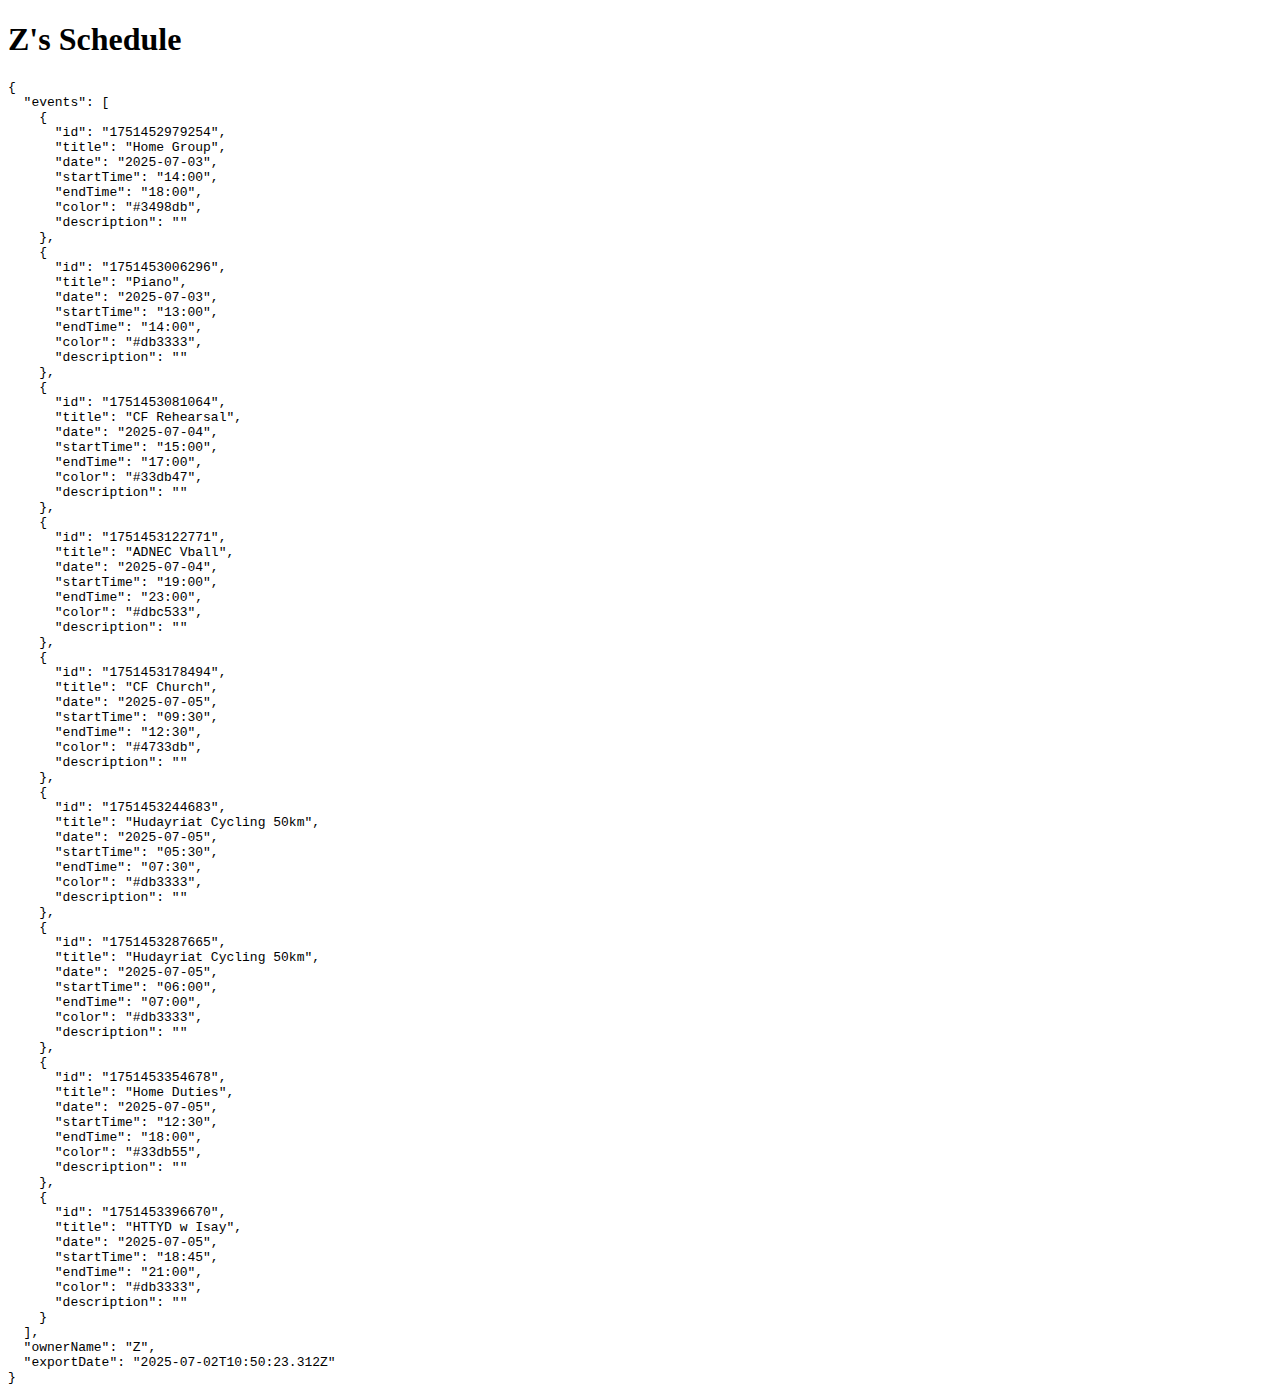
<file: index.html>
<!DOCTYPE html>
<html>
<head>
  <title>Schedule Viewer</title>
</head>
<body>
  <h1>Z's Schedule</h1>
  <pre id="output">Loading...</pre>
  <script>
    fetch('schedule.json')
      .then(res => res.json())
      .then(data => {
        document.getElementById('output').textContent = JSON.stringify(data, null, 2);
      })
      .catch(err => {
        document.getElementById('output').textContent = 'Error loading JSON: ' + err;
        console.error(err);
      });
  </script>
</body>
</html>
</file>
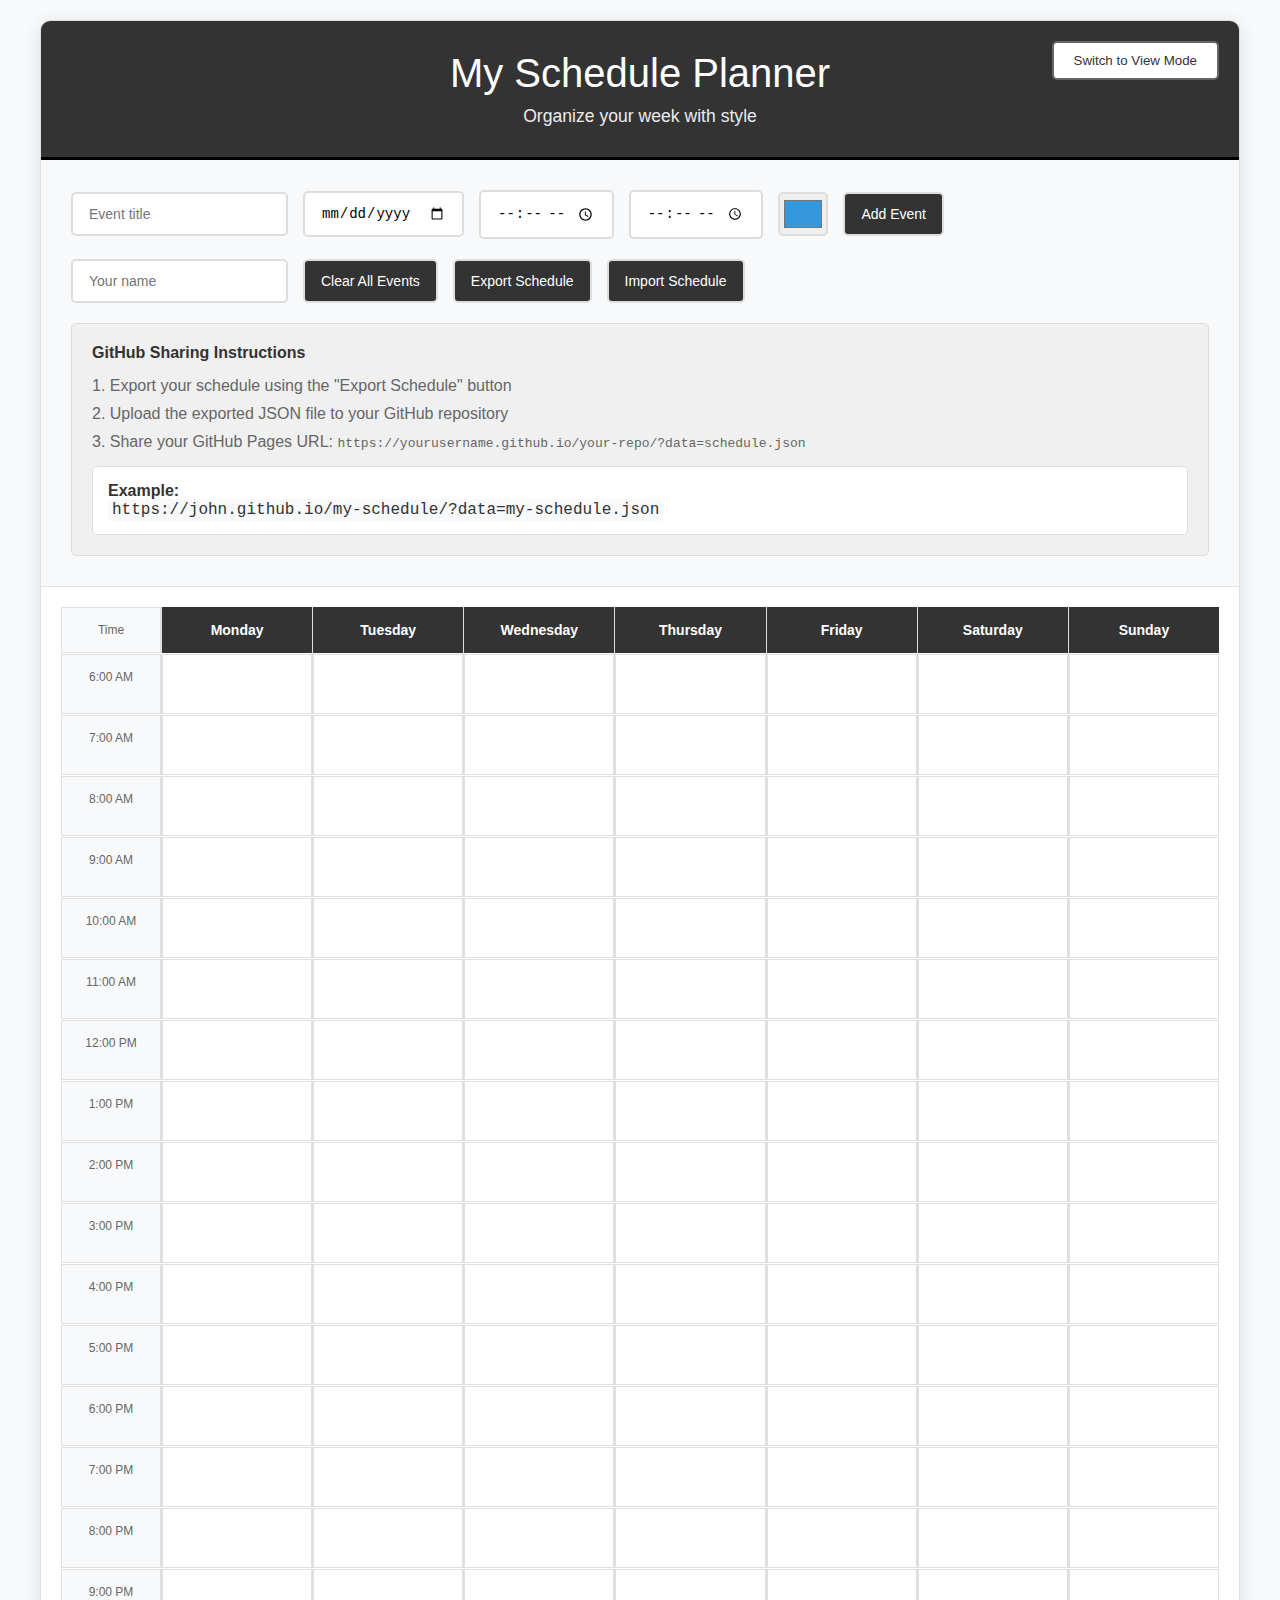
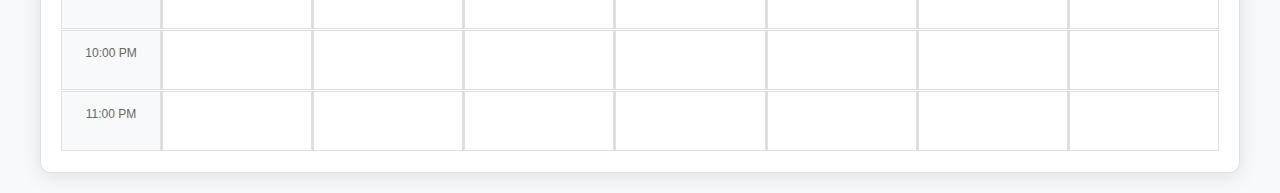
<file: schedule.html>
<!DOCTYPE html>
<html lang="en">
<head>
    <meta charset="UTF-8">
    <meta name="viewport" content="width=device-width, initial-scale=1.0">
    <title>Schedule Planner</title>
    <link rel="stylesheet" href="styles.css">
</head>
<body>
    <div class="container" id="app">
        <div class="header">
            <h1>My Schedule Planner</h1>
            <p>Organize your week with style</p>
            <button class="mode-toggle" id="modeToggle">Switch to View Mode</button>
        </div>

        <div class="controls" id="controls">
            <div class="control-group">
                <input type="text" id="eventTitle" placeholder="Event title" />
                <input type="date" id="eventDate" />
                <input type="time" id="eventStartTime" />
                <input type="time" id="eventEndTime" />
                <input type="color" id="eventColor" value="#3498db" title="Event Color" />
                <button class="btn" id="addEvent">Add Event</button>
            </div>
            
            <div class="control-group">
                <input type="text" id="ownerName" placeholder="Your name" />
                <button class="btn" id="clearAll">Clear All Events</button>
                <button class="btn" id="exportData">Export Schedule</button>
                <input type="file" id="importData" accept=".json" style="display: none;" />
                <button class="btn" id="importBtn">Import Schedule</button>
            </div>

            <div class="share-section">
                <h4>GitHub Sharing Instructions</h4>
                <p>1. Export your schedule using the "Export Schedule" button</p>
                <p>2. Upload the exported JSON file to your GitHub repository</p>
                <p>3. Share your GitHub Pages URL: <code>https://yourusername.github.io/your-repo/?data=schedule.json</code></p>
                <div class="github-example">
                    <strong>Example:</strong><br>
                    <code>https://john.github.io/my-schedule/?data=my-schedule.json</code>
                </div>
            </div>
        </div>

        <div class="schedule-grid">
            <div class="week-header">
                <div class="time-label">Time</div>
                <div class="day-header">Monday</div>
                <div class="day-header">Tuesday</div>
                <div class="day-header">Wednesday</div>
                <div class="day-header">Thursday</div>
                <div class="day-header">Friday</div>
                <div class="day-header">Saturday</div>
                <div class="day-header">Sunday</div>
            </div>
            <div id="scheduleRows"></div>
        </div>
    </div>

    <!-- Event Modal -->
    <div id="eventModal" class="modal">
        <div class="modal-content">
            <div class="modal-header">
                <h3>Edit Event</h3>
            </div>
            <div class="form-group">
                <label>Event Title</label>
                <input type="text" id="modalEventTitle" />
            </div>
            <div class="form-group">
                <label>Description</label>
                <textarea id="modalEventDescription" rows="3"></textarea>
            </div>
            <div class="form-group">
                <label>Date</label>
                <input type="date" id="modalEventDate" />
            </div>
            <div class="form-group">
                <label>Start Time</label>
                <input type="time" id="modalEventStartTime" />
            </div>
            <div class="form-group">
                <label>End Time</label>
                <input type="time" id="modalEventEndTime" />
            </div>
            <div class="form-group">
                <label>Event Color</label>
                <input type="color" id="modalEventColor" />
            </div>
            <div class="modal-buttons">
                <button class="btn btn-secondary" id="cancelEdit">Cancel</button>
                <button class="btn btn-danger" id="deleteEvent">Delete</button>
                <button class="btn" id="saveEvent">Save</button>
            </div>
        </div>
    </div>

    <script src="script.js"></script>
</body>
</html>
</file>
<file: styles.css>
* {
    margin: 0;
    padding: 0;
    box-sizing: border-box;
}

body {
    font-family: 'Segoe UI', Tahoma, Geneva, Verdana, sans-serif;
    background: #f8f9fa;
    min-height: 100vh;
    padding: 20px;
    color: #333;
}

.container {
    max-width: 1200px;
    margin: 0 auto;
    background: white;
    border-radius: 10px;
    box-shadow: 0 4px 20px rgba(0, 0, 0, 0.1);
    overflow: hidden;
    border: 1px solid #e0e0e0;
}

.header {
    background: #333;
    color: white;
    padding: 30px;
    text-align: center;
    position: relative;
    border-bottom: 3px solid #000;
}

.header h1 {
    font-size: 2.5rem;
    margin-bottom: 10px;
    font-weight: 300;
}

.header p {
    opacity: 0.9;
    font-size: 1.1rem;
}

.mode-toggle {
    position: absolute;
    top: 20px;
    right: 20px;
    background: white;
    color: #333;
    border: 2px solid #666;
    padding: 10px 20px;
    border-radius: 5px;
    cursor: pointer;
    transition: all 0.3s ease;
    font-weight: 500;
}

.mode-toggle:hover {
    background: #f0f0f0;
    border-color: #333;
}

.controls {
    padding: 30px;
    background: #f8f9fa;
    border-bottom: 1px solid #e0e0e0;
}

.control-group {
    display: flex;
    gap: 15px;
    margin-bottom: 20px;
    flex-wrap: wrap;
    align-items: center;
}

.control-group input, .control-group select, .control-group button {
    padding: 12px 16px;
    border: 2px solid #ddd;
    border-radius: 5px;
    font-size: 14px;
    transition: all 0.3s ease;
}

.control-group input:focus, .control-group select:focus {
    outline: none;
    border-color: #333;
    box-shadow: 0 0 0 2px rgba(0, 0, 0, 0.1);
}

#eventColor {
    width: 50px;
    height: 44px;
    padding: 2px;
    cursor: pointer;
}

.btn {
    background: #333;
    color: white;
    border: none;
    cursor: pointer;
    font-weight: 500;
    transition: all 0.3s ease;
}

.btn:hover {
    background: #555;
    transform: translateY(-1px);
}

.btn-danger {
    background: #dc3545;
}

.btn-danger:hover {
    background: #c82333;
}

.btn-secondary {
    background: #6c757d;
}

.btn-secondary:hover {
    background: #5a6268;
}

.share-section {
    background: #f0f0f0;
    padding: 20px;
    border-radius: 5px;
    margin-top: 20px;
    border: 1px solid #ddd;
}

.share-section h4 {
    margin-bottom: 15px;
    color: #333;
}

.share-section p {
    margin-bottom: 10px;
    color: #666;
}

.github-example {
    background: white;
    padding: 15px;
    border-radius: 5px;
    margin-top: 15px;
    border: 1px solid #ddd;
}

.github-example code {
    background: #f8f9fa;
    padding: 2px 4px;
    border-radius: 3px;
    font-family: 'Courier New', monospace;
    color: #333;
}

.schedule-grid {
    padding: 20px;
}

.week-header {
    display: grid;
    grid-template-columns: 100px repeat(7, 1fr);
    gap: 1px;
    margin-bottom: 1px;
    background: #ddd;
}

.day-header {
    background: #333;
    color: white;
    padding: 15px 10px;
    text-align: center;
    font-weight: 600;
    font-size: 14px;
}

.time-label {
    background: #f8f9fa;
    padding: 15px 10px;
    text-align: center;
    font-weight: 500;
    font-size: 12px;
    color: #666;
    border: 1px solid #e0e0e0;
}

.schedule-row {
    display: grid;
    grid-template-columns: 100px repeat(7, 1fr);
    gap: 1px;
    margin-bottom: 1px;
    background: #ddd;
}

.time-slot {
    background: white;
    min-height: 60px;
    border: 1px solid #e0e0e0;
    position: relative;
    transition: all 0.3s ease;
}

.time-slot:hover {
    background: #f8f9fa;
}

.time-slot.has-event {
    background: transparent;
}

.event {
    position: absolute;
    top: 2px;
    left: 2px;
    right: 2px;
    color: white;
    padding: 8px;
    border-radius: 4px;
    font-size: 12px;
    font-weight: 500;
    cursor: pointer;
    box-shadow: 0 2px 4px rgba(0, 0, 0, 0.2);
    transition: all 0.3s ease;
    z-index: 10;
    min-height: 56px;
    display: flex;
    flex-direction: column;
    justify-content: center;
}

.event:hover {
    transform: translateY(-2px);
    box-shadow: 0 4px 8px rgba(0, 0, 0, 0.3);
}

.event-title {
    font-weight: 600;
    margin-bottom: 2px;
    font-size: 13px;
}

.event-time {
    opacity: 0.9;
    font-size: 10px;
}

.event-duration {
    opacity: 0.8;
    font-size: 9px;
    margin-top: 2px;
}

.delete-event {
    position: absolute;
    top: -5px;
    right: -5px;
    background: #ff4757;
    color: white;
    border: none;
    border-radius: 50%;
    width: 20px;
    height: 20px;
    font-size: 12px;
    cursor: pointer;
    display: none;
    align-items: center;
    justify-content: center;
    z-index: 20;
}

.event:hover .delete-event {
    display: flex;
}

.view-only {
    opacity: 0.9;
}

.view-only .controls {
    display: none;
}

.view-only .delete-event {
    display: none !important;
}

.view-only .time-slot {
    cursor: default;
}

.view-only .time-slot:hover {
    background: white;
}

.view-only .event {
    cursor: default;
}

.view-only .event:hover {
    transform: none;
}

.modal {
    display: none;
    position: fixed;
    z-index: 1000;
    left: 0;
    top: 0;
    width: 100%;
    height: 100%;
    background: rgba(0, 0, 0, 0.5);
}

.modal-content {
    background: white;
    margin: 5% auto;
    padding: 30px;
    border-radius: 10px;
    width: 90%;
    max-width: 500px;
    box-shadow: 0 4px 20px rgba(0, 0, 0, 0.3);
    border: 1px solid #ddd;
}

.modal-header {
    margin-bottom: 20px;
    padding-bottom: 15px;
    border-bottom: 2px solid #e0e0e0;
}

.modal-header h3 {
    color: #333;
    font-size: 1.5rem;
}

.form-group {
    margin-bottom: 20px;
}

.form-group label {
    display: block;
    margin-bottom: 8px;
    font-weight: 600;
    color: #555;
}

.form-group input, .form-group textarea {
    width: 100%;
    padding: 12px;
    border: 2px solid #ddd;
    border-radius: 5px;
    font-size: 14px;
    transition: all 0.3s ease;
}

.form-group input:focus, .form-group textarea:focus {
    outline: none;
    border-color: #333;
    box-shadow: 0 0 0 2px rgba(0, 0, 0, 0.1);
}

.modal-buttons {
    display: flex;
    gap: 10px;
    justify-content: flex-end;
    margin-top: 30px;
}

/* Multi-hour event styling */
.event.multi-hour {
    height: calc(100% - 4px);
    min-height: calc(100% - 4px);
}

.event.spans-multiple-slots {
    position: absolute;
    z-index: 15;
}

@media (max-width: 768px) {
    .container {
        margin: 10px;
        border-radius: 10px;
    }

    .header h1 {
        font-size: 2rem;
    }

    .mode-toggle {
        position: static;
        margin-top: 15px;
        display: inline-block;
    }

    .control-group {
        flex-direction: column;
        align-items: stretch;
    }

    .week-header, .schedule-row {
        grid-template-columns: 80px repeat(7, 1fr);
    }

    .event-title {
        font-size: 11px;
    }

    .event-time {
        font-size: 9px;
    }
}
</file>
